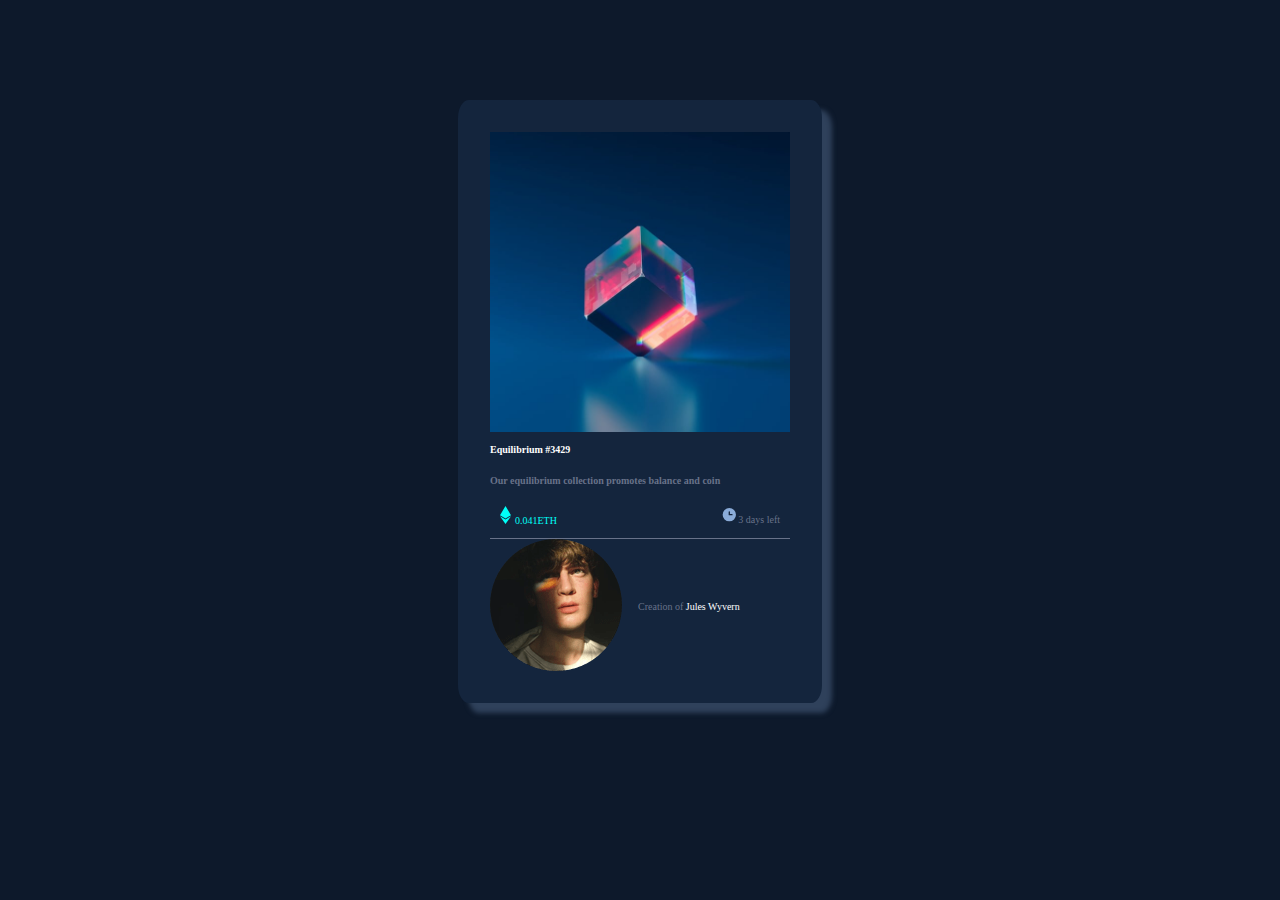
<file: index.html>
<!DOCTYPE html>
<html>
<head>
	<meta charset="utf-8">
	<meta name="viewport" content="width=device-width, initial-scale=1">
	<title>Frontend Design</title>
	<link rel="stylesheet" type="text/css" href="style.css">
</head>
<body>
	<div class="main-wrapper">
		<a href=""><img class="img-hover" src="images/image-equilibrium.jpg" height="350"></a>
		<span class="color1"><p><a href="#">Equilibrium #3429</a></p></span>
		<span><p>Our equilibrium collection promotes balance and coin</p></span>

		<div class="wrapper">
			<div class="container-wrapper">
				<img src="images/icon-ethereum.svg" alt="ethereum-icon"> <span id="color2">0.041ETH</span>
			</div>

		<div class="container-wrapper">
			<img src="images/icon-clock.svg" alt="clock"><span>3 days left</span>
		</div>
		</div>

		<div class="top-border">
		<img src="images/image-avatar.png"><div class="creation"><span>Creation of</span><span class="color1"><a href="#"> Jules Wyvern</a></span></div>
		</div>
	</div>
</body>
</html>
</file>
<file: style.css>
html,body{
	margin:auto 0;
	padding: 0;
	box-sizing: border-box;
	position: relative;
	background: hsl(217, 54%, 11%);
	display: flex;
	justify-content: center;
}


.main-wrapper{
	background: hsl(216, 50%, 16%);
	box-shadow:10px 10px 5px  hsl(215, 32%, 27%);
	border: 0.1rem solid outset;
	border-radius: 3%;
	padding: 2rem;
	height: fit-content;
	max-width: 300px;
	margin: 100px auto;
	display:flex;
	flex-direction: column;
}

.top-border{
	border-top: 0.1rem solid #687289;
	display: flex;
	align-items: center;
}

.wrapper{display: flex;
		justify-content: space-between;
		padding: 10px;
}


p{
	font-weight: bold;
	font-size: 10px;
}

span{
	font-size: 10px;
	color: #687289;
}

.color1{
	color: #fff;
}

#color2{
	color: #00FFF8;
}

img{
	height: auto;
	max-width: 100%;
}



a{	color:#fff;
	text-decoration: none;
	font-size: 10px;
}

a:hover{
	color:#00FFF8;
}
a:active{
	color:#00FFF8;
}

.creation{
	margin-left: 1rem;
}
</file>
